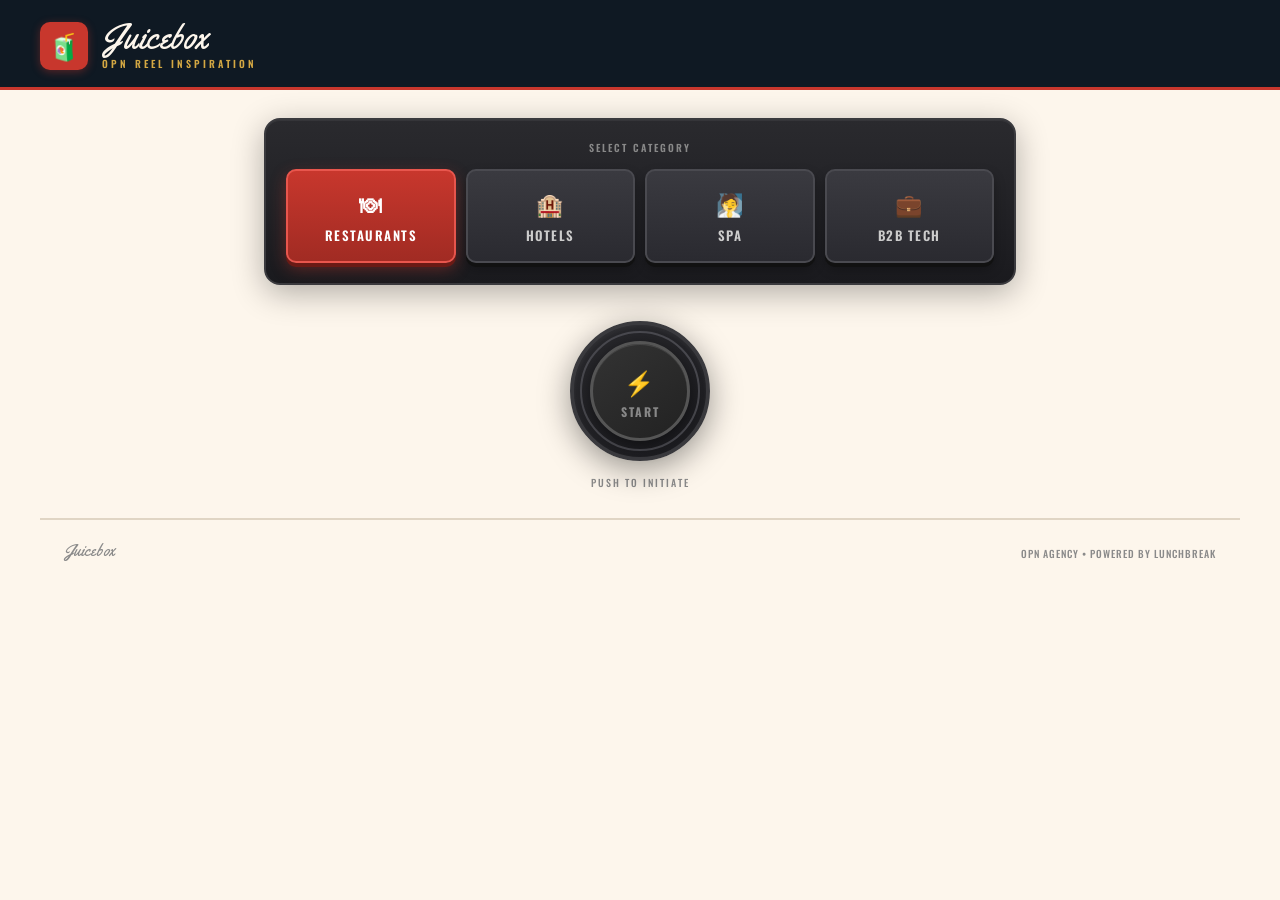
<file: opn-reels.html>
<!DOCTYPE html>
<html lang="en">
<head>
<meta charset="UTF-8">
<meta name="viewport" content="width=device-width, initial-scale=1.0, maximum-scale=1.0, user-scalable=no">
<title>Juicebox: OPN</title>
<link rel="preconnect" href="https://fonts.googleapis.com">
<link href="https://fonts.googleapis.com/css2?family=Yellowtail&family=Oswald:wght@400;500;600;700&family=Barlow:wght@400;500;600;700&display=swap" rel="stylesheet">
<link rel="stylesheet" href="opn-reels.css?v=4">
<link rel="stylesheet" href="opn-reels2.css?v=4">
</head>
<body>
<header class="header">
  <div class="header-inner">
    <div class="brand">
      <div class="brand-icon">🧃</div>
      <div>
        <div class="brand-title">Juicebox</div>
        <div class="brand-subtitle">OPN Reel Inspiration</div>
      </div>
    </div>
  </div>
</header>
<div class="vending-wrap">
  <div class="vending-panel">
    <div class="vending-label">Select Category</div>
    <div class="vending-grid">
      <button class="vending-btn active" data-cat="restaurants" onclick="setCategory('restaurants')">
        <span class="vending-btn-icon">🍽</span>
        Restaurants
      </button>
      <button class="vending-btn" data-cat="hotels" onclick="setCategory('hotels')">
        <span class="vending-btn-icon">🏨</span>
        Hotels
      </button>
      <button class="vending-btn" data-cat="spa" onclick="setCategory('spa')">
        <span class="vending-btn-icon">🧖</span>
        Spa
      </button>
      <button class="vending-btn" data-cat="b2b" onclick="setCategory('b2b')">
        <span class="vending-btn-icon">💼</span>
        B2B Tech
      </button>
    </div>
  </div>
</div>
<div class="ignition-wrap">
  <div class="ignition-ring">
    <button class="ignition-btn" id="initiateBtn" onclick="initiate()">
      <span class="ignition-icon">⚡</span>
      <span>Start</span>
    </button>
  </div>
  <div class="ignition-label">Push to Initiate</div>
</div>
<div class="juicebox-overlay" id="juiceboxOverlay">
  <div class="juicebox-scene">
    <div class="jb-straw"></div>
    <div class="jb-straw-bend"></div>
    <div class="jb-box">
      <div class="jb-juice" id="jbJuice">
        <div class="jb-bubbles" id="jbBubbles"></div>
      </div>
      <div class="jb-label">JB</div>
    </div>
  </div>
  <p class="juicebox-text">Squeezing the juice...</p>
  <p class="juicebox-progress" id="jbProgress">Finding the freshest reels</p>
</div>
<div class="results" id="results">
  <div class="results-header">
    <h2 id="resultsTitle">Top Restaurant Reels</h2>
    <span class="results-count" id="resultsCount"></span>
  </div>
  <div class="grid" id="grid"></div>
</div>
<div class="sel-bar" id="selBar">
  <span class="sel-count" id="selCount">0 reels selected</span>
  <button class="btn-plan" onclick="openPlanModal()">📋 Create Plan</button>
  <button class="btn-clear" onclick="clearSelection()">Clear</button>
</div>
<div class="modal-overlay" id="planModal">
  <div class="modal">
    <button class="modal-close" onclick="closePlanModal()">✕</button>
    <div id="planForm">
      <h2>📋 Create Shoot Plan</h2>
      <div class="form-group">
        <label>Client</label>
        <select id="clientSelect">
          <option value="">Select client...</option>
          <option>Hotel Washington</option>
          <option>Vue</option>
          <option>The Spa</option>
          <option>The Patio</option>
          <option>Fireclay</option>
          <option>DIAMO</option>
          <option>Royal Sonesta Dupont Circle</option>
          <option>Yours Truly DC</option>
          <option>SAX DC</option>
          <option>The Riggsby</option>
          <option>Blossom</option>
        </select>
      </div>
      <div class="form-group">
        <label>Shoot Date</label>
        <div class="calendar-wrap" id="calendarWrap"></div>
      </div>
      <div class="time-row">
        <div class="form-group">
          <label>Start Time</label>
          <div class="clock-wrap" id="clockStart"></div>
        </div>
        <div class="form-group">
          <label>End Time</label>
          <div class="clock-wrap" id="clockEnd"></div>
        </div>
      </div>
      <div class="form-group">
        <label>Shot Types</label>
        <div class="checkbox-group">
          <label><input type="checkbox" value="Dinner"> Dinner</label>
          <label><input type="checkbox" value="Brunch"> Brunch</label>
          <label><input type="checkbox" value="Breakfast"> Breakfast</label>
          <label><input type="checkbox" value="Cocktails"> Cocktails</label>
          <label><input type="checkbox" value="Ambience"> Ambience</label>
          <label><input type="checkbox" value="Lifestyle"> Lifestyle</label>
        </div>
      </div>
      <button class="btn-generate" id="generateBtn" onclick="generateShotList()">🚀 Generate Shot List</button>
    </div>
    <div id="planLoading" class="loading-state" style="display:none">
      <div class="spinner"></div>
      <p>Generating your shot list...</p>
    </div>
    <div id="planResult" class="shot-result" style="display:none">
      <div class="icon">✅</div>
      <h3>Shot list ready!</h3>
      <a class="doc-link" id="docLink" href="#" target="_blank">Open Google Doc →</a>
      <div class="share-btns">
        <button onclick="copyDocLink()">📋 Copy Link</button>
        <button onclick="emailDoc()">✉️ Email</button>
      </div>
    </div>
  </div>
</div>
<div class="footer">
  <span class="footer-brand">Juicebox</span>
  <span class="footer-meta">OPN Agency • Powered by Lunchbreak</span>
</div>
<script src="opn-reels-data.js?v=4"></script>
<script src="opn-reels.js?v=4"></script>
</body>
</html>
</file>
<file: opn-reels.css>
@import url('https://fonts.googleapis.com/css2?family=Yellowtail&family=Oswald:wght@400;500;600;700&family=Barlow:wght@400;500;600;700&display=swap');
:root{--cream:#FDF6EC;--cream-dark:#F5EBDA;--red:#C8372D;--red-dark:#A12B23;--red-light:#E8564D;--blue:#2B4C7E;--blue-light:#3D6DB5;--blue-dark:#1A3456;--navy:#0F1923;--gold:#D4A843;--gold-light:#E8C56D;--text-dark:#1A1A1A;--text-mid:#4A4A4A;--text-light:#8A8A8A;--border:#E0D5C4;--card-bg:#FFFFFF;--success:#2D8B46;--warning:#D4943A;--shadow-lg:0 8px 32px rgba(15,25,35,0.12);--radius:12px;--radius-sm:8px}
*{margin:0;padding:0;box-sizing:border-box}
body{font-family:'Barlow',-apple-system,sans-serif;background:var(--cream);color:var(--text-dark);min-height:100vh;-webkit-font-smoothing:antialiased}
button{cursor:pointer;font-family:inherit;border:none;outline:none}
input,select{font-family:inherit}
.header{background:var(--navy);color:var(--cream);padding:20px 24px 16px;position:sticky;top:0;z-index:100;border-bottom:3px solid var(--red)}
.header-inner{max-width:1200px;margin:0 auto;display:flex;align-items:center;justify-content:space-between}
.brand{display:flex;align-items:center;gap:14px}
.brand-icon{width:48px;height:48px;background:var(--red);border-radius:10px;display:flex;align-items:center;justify-content:center;font-size:26px;box-shadow:0 2px 8px rgba(200,55,45,0.4)}
.brand-title{font-family:'Yellowtail',cursive;font-weight:400;font-size:34px;line-height:1}
.brand-subtitle{font-family:'Oswald',sans-serif;font-size:10px;font-weight:600;text-transform:uppercase;letter-spacing:3px;color:var(--gold);margin-top:2px}
.vending-wrap{max-width:800px;margin:28px auto 0;padding:0 24px}
.vending-panel{background:linear-gradient(180deg,#2a2a2e 0%,#1a1a1e 100%);border-radius:16px;padding:20px;border:2px solid #3a3a3e;box-shadow:0 8px 32px rgba(0,0,0,0.3),inset 0 1px 0 rgba(255,255,255,0.05)}
.vending-label{font-family:'Oswald',sans-serif;font-size:10px;font-weight:600;text-transform:uppercase;letter-spacing:2px;color:#888;text-align:center;margin-bottom:14px}
.vending-grid{display:grid;grid-template-columns:repeat(4,1fr);gap:10px}
@media(max-width:600px){.vending-grid{grid-template-columns:repeat(2,1fr)}}
.vending-btn{position:relative;padding:16px 12px;border-radius:10px;background:linear-gradient(180deg,#3a3a40 0%,#2a2a30 100%);border:2px solid #4a4a50;color:#ccc;font-family:'Oswald',sans-serif;font-size:13px;font-weight:600;text-transform:uppercase;letter-spacing:1.5px;text-align:center;transition:all .15s;box-shadow:0 4px 0 #111,0 6px 12px rgba(0,0,0,0.3)}
.vending-btn:hover{transform:translateY(-1px);box-shadow:0 5px 0 #111,0 8px 16px rgba(0,0,0,0.4);color:#fff}
.vending-btn:active{transform:translateY(3px);box-shadow:0 1px 0 #111,0 2px 4px rgba(0,0,0,0.3)}
.vending-btn.active{background:linear-gradient(180deg,var(--red) 0%,var(--red-dark) 100%);border-color:var(--red-light);color:#fff;box-shadow:0 4px 0 #6a1a15,0 6px 16px rgba(200,55,45,0.4)}
.vending-btn.active:hover{box-shadow:0 5px 0 #6a1a15,0 8px 20px rgba(200,55,45,0.5)}
.vending-btn-icon{font-size:22px;display:block;margin-bottom:6px}
.vending-btn-code{position:absolute;top:6px;left:8px;font-size:9px;font-weight:500;color:#666;letter-spacing:0}
.vending-btn.active .vending-btn-code{color:rgba(255,255,255,0.6)}
.ignition-wrap{display:flex;flex-direction:column;align-items:center;padding:36px 20px 28px}
.ignition-ring{width:140px;height:140px;border-radius:50%;background:linear-gradient(145deg,#2a2a2e,#1a1a1e);border:4px solid #3a3a3e;display:flex;align-items:center;justify-content:center;box-shadow:0 8px 32px rgba(0,0,0,0.4),inset 0 2px 4px rgba(255,255,255,0.05);position:relative}
.ignition-ring::before{content:'';position:absolute;inset:6px;border-radius:50%;border:2px solid #4a4a50;pointer-events:none}
.ignition-btn{width:100px;height:100px;border-radius:50%;background:linear-gradient(145deg,#333,#222);border:3px solid #555;color:#888;font-family:'Oswald',sans-serif;font-size:12px;font-weight:700;text-transform:uppercase;letter-spacing:2px;transition:all .2s;display:flex;flex-direction:column;align-items:center;justify-content:center;gap:4px;box-shadow:0 4px 16px rgba(0,0,0,0.5),inset 0 1px 0 rgba(255,255,255,0.1);position:relative;z-index:2;-webkit-tap-highlight-color:transparent;touch-action:manipulation}
.ignition-btn .ignition-icon{font-size:24px;transition:all .3s}
.ignition-btn:hover{background:linear-gradient(145deg,#444,#333);color:#fff;border-color:#666}
.ignition-btn:hover .ignition-icon{filter:brightness(1.3)}
.ignition-btn:active{transform:scale(0.95);box-shadow:0 2px 8px rgba(0,0,0,0.5)}
.ignition-btn.running{background:linear-gradient(145deg,var(--red),var(--red-dark));border-color:var(--red-light);color:#fff;animation:ignition-pulse 1.5s ease-in-out infinite;box-shadow:0 0 30px rgba(200,55,45,0.5),0 4px 16px rgba(0,0,0,0.3)}
@keyframes ignition-pulse{0%,100%{box-shadow:0 0 30px rgba(200,55,45,0.5),0 4px 16px rgba(0,0,0,0.3)}50%{box-shadow:0 0 50px rgba(200,55,45,0.7),0 4px 16px rgba(0,0,0,0.3)}}
.ignition-label{font-family:'Oswald',sans-serif;font-size:10px;font-weight:500;text-transform:uppercase;letter-spacing:2px;color:var(--text-light);margin-top:14px}
.juicebox-overlay{display:none;position:fixed;inset:0;background:rgba(15,25,35,.92);z-index:1000;align-items:center;justify-content:center;flex-direction:column}
.juicebox-overlay.active{display:flex}
.juicebox-scene{position:relative;width:160px;height:260px}
.jb-box{position:absolute;bottom:0;width:120px;height:180px;left:20px;background:var(--cream-dark);border:3px solid var(--border);border-radius:8px 8px 12px 12px;overflow:hidden}
.jb-label{position:absolute;top:50%;left:50%;transform:translate(-50%,-50%);z-index:3;font-family:'Yellowtail',cursive;font-weight:400;font-size:1.2rem;color:var(--navy);pointer-events:none}
.jb-juice{position:absolute;bottom:0;left:0;right:0;height:100%;background:linear-gradient(to top,var(--red),var(--red-light),var(--gold-light));transition:height 6s ease-in-out;border-radius:0 0 8px 8px}
.jb-juice.draining{height:0%!important}
.jb-bubbles{position:absolute;bottom:0;left:0;right:0;height:100%;pointer-events:none;overflow:hidden}
.jb-bubble{position:absolute;width:8px;height:8px;background:rgba(255,255,255,.3);border-radius:50%;animation:bubble-rise 1.5s ease-in infinite}
@keyframes bubble-rise{0%{transform:translateY(0) scale(1);opacity:.6}100%{transform:translateY(-160px) scale(.3);opacity:0}}
.jb-straw{position:absolute;top:-30px;left:55%;width:8px;height:110px;background:linear-gradient(to bottom,var(--red),var(--red-dark));border-radius:4px 4px 0 0;transform:rotate(8deg);transform-origin:bottom center;z-index:4}
.jb-straw::after{content:'';position:absolute;top:0;left:-3px;width:14px;height:14px;background:var(--red);border-radius:50%;border:2px solid var(--red-dark)}
.jb-straw-bend{position:absolute;top:60px;left:calc(55% - 2px);width:30px;height:8px;background:var(--red-dark);border-radius:4px;transform:rotate(-15deg);z-index:4}
.juicebox-text{margin-top:32px;font-family:'Yellowtail',cursive;font-size:1.4rem;color:var(--gold);animation:pulse-text 1.5s ease-in-out infinite}
@keyframes pulse-text{0%,100%{opacity:1}50%{opacity:.5}}
.juicebox-progress{margin-top:12px;font-family:'Oswald',sans-serif;font-size:.75rem;font-weight:500;color:var(--cream-dark);text-transform:uppercase;letter-spacing:1.5px}
.results{display:none;max-width:1200px;margin:0 auto;padding:0 24px 120px}
.results.show{display:block}
.results-header{display:flex;justify-content:space-between;align-items:center;margin-bottom:20px;padding-top:20px;border-top:2px solid var(--border)}
.results-header h2{font-family:'Oswald',sans-serif;font-size:1.1rem;font-weight:600;text-transform:uppercase;letter-spacing:1px;color:var(--text-dark)}
.results-count{font-family:'Oswald',sans-serif;font-size:.8rem;font-weight:500;color:var(--text-light);text-transform:uppercase;letter-spacing:1px}
.grid{display:grid;grid-template-columns:repeat(auto-fill,minmax(340px,1fr));gap:16px}
@media(max-width:700px){.grid{grid-template-columns:1fr}}
.card{background:var(--card-bg);border:1px solid var(--border);border-radius:var(--radius);overflow:hidden;position:relative;transition:all .25s ease}
.card:hover{box-shadow:var(--shadow-lg);transform:translateY(-2px);border-color:var(--blue-light)}
.card.selected{border-color:var(--success);box-shadow:0 0 0 2px var(--success)}
.card-top{display:flex;align-items:center;padding:14px 16px 10px;gap:10px}
.avatar{width:36px;height:36px;border-radius:50%;background:var(--red);display:flex;align-items:center;justify-content:center;font-family:'Oswald',sans-serif;font-weight:600;font-size:13px;color:#fff;text-transform:uppercase;flex-shrink:0}
.username{font-family:'Barlow',sans-serif;font-weight:700;font-size:14px;color:var(--text-dark)}
.card-check{position:absolute;top:12px;right:12px;z-index:5}
.card-check input{width:20px;height:20px;accent-color:var(--success);cursor:pointer}
.card-embed{width:100%;height:480px;border:none;background:#000;border-top:1px solid var(--border);border-bottom:1px solid var(--border)}
.card-stats{display:flex;border-top:1px solid var(--border);background:var(--cream)}
.card-stat{flex:1;padding:10px 12px;text-align:center;border-right:1px solid var(--border)}
.card-stat:last-child{border-right:none}
.stat-val{font-family:'Oswald',sans-serif;font-weight:600;font-size:16px;color:var(--text-dark)}
.stat-label{font-family:'Oswald',sans-serif;font-size:9px;font-weight:500;color:var(--text-light);text-transform:uppercase;letter-spacing:1px;margin-top:2px}
.card-footer{display:flex;justify-content:space-between;align-items:center;padding:10px 16px;border-top:1px solid var(--border)}
.card-date{font-family:'Oswald',sans-serif;font-size:11px;font-weight:500;color:var(--text-light);text-transform:uppercase}
.card-dl{font-family:'Barlow',sans-serif;font-size:11px;font-weight:600;padding:5px 12px;border-radius:6px;background:var(--navy);color:#fff;border:1.5px solid var(--navy);text-decoration:none;transition:all .2s}
.card-dl:hover{background:var(--blue);border-color:var(--blue)}
.sel-bar{position:fixed;bottom:0;left:0;right:0;background:var(--navy);border-top:3px solid var(--red);padding:14px 24px;display:flex;align-items:center;justify-content:center;gap:16px;z-index:900;transform:translateY(100%);transition:transform .3s ease}
.sel-bar.show{transform:translateY(0)}
.sel-count{font-family:'Oswald',sans-serif;font-size:.9rem;font-weight:600;color:var(--cream);text-transform:uppercase;letter-spacing:1px}
.sel-bar .btn-plan{padding:10px 28px;border-radius:8px;font-family:'Oswald',sans-serif;font-size:.85rem;font-weight:700;background:var(--red);color:#fff;text-transform:uppercase;letter-spacing:1px;transition:all .2s}
.sel-bar .btn-plan:hover{background:var(--red-light)}
.sel-bar .btn-clear{padding:10px 20px;border-radius:8px;font-family:'Oswald',sans-serif;font-size:.85rem;font-weight:600;background:transparent;color:var(--cream-dark);border:1px solid rgba(255,255,255,0.2);text-transform:uppercase;letter-spacing:1px;transition:all .2s}
.sel-bar .btn-clear:hover{border-color:rgba(255,255,255,0.5);color:#fff}
.footer{text-align:center;padding:20px;border-top:1px solid var(--border);margin-top:40px}
.footer-brand{font-family:'Yellowtail',cursive;font-size:1.2rem;color:var(--red)}
.footer-meta{display:block;font-family:'Oswald',sans-serif;font-size:10px;font-weight:500;text-transform:uppercase;letter-spacing:2px;color:var(--text-light);margin-top:4px}
</file>
<file: opn-reels2.css>
/* --- Modal --- */
.modal-overlay{display:none;position:fixed;inset:0;background:rgba(15,25,35,.85);z-index:2000;align-items:center;justify-content:center;padding:20px}
.modal-overlay.active{display:flex}
.modal{background:var(--card-bg);border:1px solid var(--border);border-radius:var(--radius);width:100%;max-width:520px;max-height:90vh;overflow-y:auto;padding:28px;position:relative}
.modal h2{font-family:'Oswald',sans-serif;font-size:1.3rem;font-weight:700;margin-bottom:20px;color:var(--text-dark);text-transform:uppercase;letter-spacing:1px}
.modal-close{position:absolute;top:16px;right:16px;font-size:1.4rem;color:var(--text-light);background:none;cursor:pointer}
.form-group{margin-bottom:16px}
.form-group label{display:block;font-family:'Oswald',sans-serif;font-size:.7rem;font-weight:600;color:var(--text-light);margin-bottom:6px;text-transform:uppercase;letter-spacing:1.5px}
.form-group select{width:100%;padding:10px 14px;background:var(--cream);border:1.5px solid var(--border);border-radius:var(--radius-sm);color:var(--text-dark);font-size:.9rem}
.form-group select:focus{border-color:var(--blue);outline:none}
.calendar-wrap{background:var(--cream);border:1.5px solid var(--border);border-radius:var(--radius-sm);padding:12px;user-select:none}
.calendar-nav{display:flex;justify-content:space-between;align-items:center;margin-bottom:10px}
.calendar-nav button{width:32px;height:32px;border-radius:50%;background:var(--card-bg);border:1px solid var(--border);font-size:14px;color:var(--text-mid);transition:all .2s}
.calendar-nav button:hover{background:var(--blue);color:#fff;border-color:var(--blue)}
.calendar-month{font-family:'Oswald',sans-serif;font-size:.85rem;font-weight:600;text-transform:uppercase;letter-spacing:1px;color:var(--text-dark)}
.calendar-grid{display:grid;grid-template-columns:repeat(7,1fr);gap:2px;text-align:center}
.calendar-dow{font-family:'Oswald',sans-serif;font-size:.6rem;font-weight:600;color:var(--text-light);text-transform:uppercase;letter-spacing:1px;padding:4px 0}
.calendar-day{font-family:'Barlow',sans-serif;font-size:.8rem;font-weight:500;padding:8px 4px;border-radius:6px;cursor:pointer;transition:all .15s;color:var(--text-mid)}
.calendar-day:hover{background:var(--cream-dark)}
.calendar-day.today{font-weight:700;color:var(--red)}
.calendar-day.selected{background:var(--red);color:#fff;font-weight:700}
.calendar-day.other-month{color:var(--text-light);opacity:.4}
.calendar-day.disabled{opacity:.2;cursor:not-allowed}
.time-row{display:flex;gap:12px}
.time-row .form-group{flex:1}
.clock-wrap{display:flex;align-items:center;gap:6px;background:#1a1a1e;border-radius:var(--radius-sm);padding:10px 14px;border:2px solid #3a3a3e}
.clock-segment{display:flex;flex-direction:column;align-items:center;gap:2px}
.clock-segment button{width:28px;height:18px;border-radius:4px;background:#333;border:1px solid #555;color:#888;font-size:10px;transition:all .15s}
.clock-segment button:hover{background:var(--red);color:#fff;border-color:var(--red)}
.clock-digit{font-family:'Oswald',sans-serif;font-size:1.6rem;font-weight:700;color:var(--gold);text-shadow:0 0 8px rgba(212,168,67,0.3);min-width:36px;text-align:center;line-height:1}
.clock-colon{font-family:'Oswald',sans-serif;font-size:1.6rem;font-weight:700;color:var(--gold);opacity:.6;line-height:1}
.clock-ampm{font-family:'Oswald',sans-serif;font-size:.7rem;font-weight:700;color:var(--gold);background:#333;padding:4px 8px;border-radius:4px;cursor:pointer;border:1px solid #555;margin-left:6px;transition:all .15s;text-transform:uppercase;letter-spacing:1px}
.clock-ampm:hover{background:var(--red);border-color:var(--red);color:#fff}
.checkbox-group{display:flex;flex-wrap:wrap;gap:8px}
.checkbox-group label{display:flex;align-items:center;gap:6px;padding:8px 14px;background:var(--cream);border:1.5px solid var(--border);border-radius:50px;font-family:'Oswald',sans-serif;font-size:.75rem;font-weight:500;color:var(--text-mid);cursor:pointer;transition:all .2s;text-transform:uppercase;letter-spacing:1px}
.checkbox-group label:has(input:checked){background:var(--red);color:#fff;border-color:var(--red)}
.checkbox-group input{display:none}
.btn-generate{width:100%;padding:14px;border-radius:var(--radius-sm);font-family:'Oswald',sans-serif;font-size:1rem;font-weight:700;background:var(--red);color:#fff;margin-top:12px;text-transform:uppercase;letter-spacing:2px;transition:all .2s}
.btn-generate:hover{background:var(--red-dark);box-shadow:0 4px 20px rgba(200,55,45,.3)}
.btn-generate:disabled{opacity:.5;cursor:not-allowed}
.shot-result{text-align:center;padding:20px 0}
.shot-result .icon{font-size:3rem;margin-bottom:12px}
.shot-result h3{font-family:'Oswald',sans-serif;font-size:1.1rem;font-weight:700;color:var(--success);margin-bottom:12px;text-transform:uppercase;letter-spacing:1px}
.shot-result .doc-link{display:inline-block;padding:10px 24px;background:var(--success);color:#fff;font-family:'Oswald',sans-serif;font-weight:700;border-radius:8px;text-decoration:none;font-size:.85rem;margin-bottom:16px;text-transform:uppercase;letter-spacing:1px;transition:all .2s}
.shot-result .doc-link:hover{background:#246e38}
.share-btns{display:flex;gap:8px;justify-content:center}
.share-btns button{padding:8px 16px;border-radius:8px;font-family:'Oswald',sans-serif;font-size:.75rem;font-weight:600;background:var(--cream);color:var(--text-mid);border:1.5px solid var(--border);text-transform:uppercase;letter-spacing:1px;transition:all .2s}
.share-btns button:hover{border-color:var(--blue);color:var(--blue)}
.loading-state{text-align:center;padding:40px 0}
.loading-state .spinner{width:40px;height:40px;border:3px solid var(--border);border-top-color:var(--red);border-radius:50%;animation:spin .8s linear infinite;margin:0 auto 16px}
@keyframes spin{to{transform:rotate(360deg)}}
.loading-state p{font-family:'Oswald',sans-serif;color:var(--text-light);font-size:.85rem;text-transform:uppercase;letter-spacing:1px}
/* --- Thumbnail Cards --- */
.card-thumb-wrap{position:relative;width:100%;aspect-ratio:9/16;max-height:480px;overflow:hidden;cursor:pointer;background:#000;border-top:1px solid var(--border);border-bottom:1px solid var(--border)}
.card-thumb{width:100%;height:100%;object-fit:cover;transition:transform .3s ease}
.card-thumb-wrap:hover .card-thumb{transform:scale(1.03)}
.card-play-overlay{position:absolute;inset:0;display:flex;align-items:center;justify-content:center;background:rgba(0,0,0,0.25);transition:background .2s}
.card-thumb-wrap:hover .card-play-overlay{background:rgba(0,0,0,0.4)}
.card-play-btn{width:56px;height:56px;border-radius:50%;background:rgba(255,255,255,0.9);display:flex;align-items:center;justify-content:center;font-size:22px;color:#000;box-shadow:0 4px 16px rgba(0,0,0,0.3);transition:transform .2s}
.card-thumb-wrap:hover .card-play-btn{transform:scale(1.1)}
.card-thumb-fallback,.card-thumb-fallback-wrap{display:flex;align-items:center;justify-content:center;width:100%;height:280px;background:linear-gradient(135deg,#1a1a1e,#2a2a2e);color:#888;font-family:'Oswald',sans-serif;font-size:14px;text-transform:uppercase;letter-spacing:1.5px;cursor:pointer}
.card-thumb-fallback-wrap:hover{background:linear-gradient(135deg,#2a2a2e,#3a3a3e);color:#ccc}
/* --- Footer --- */
.footer{max-width:1200px;margin:0 auto;padding:20px 24px;border-top:2px solid var(--border);display:flex;justify-content:space-between;align-items:center}
.footer-brand{font-family:'Yellowtail',cursive;font-size:16px;color:var(--text-light)}
.footer-meta{font-family:'Oswald',sans-serif;font-size:10px;font-weight:500;color:var(--text-light);text-transform:uppercase;letter-spacing:1px}
@media(max-width:768px){.header{padding:14px 16px}.brand-title{font-size:28px}.grid{padding:12px 16px;grid-template-columns:1fr;gap:12px}.footer{flex-direction:column;gap:8px;text-align:center}.vending-wrap{padding:0 16px}}
@media(max-width:420px){.brand-icon{width:38px;height:38px;font-size:20px}.brand-title{font-size:24px}.ignition-ring{width:120px;height:120px}.ignition-btn{width:84px;height:84px}.clock-digit{font-size:1.3rem}}
</file>
